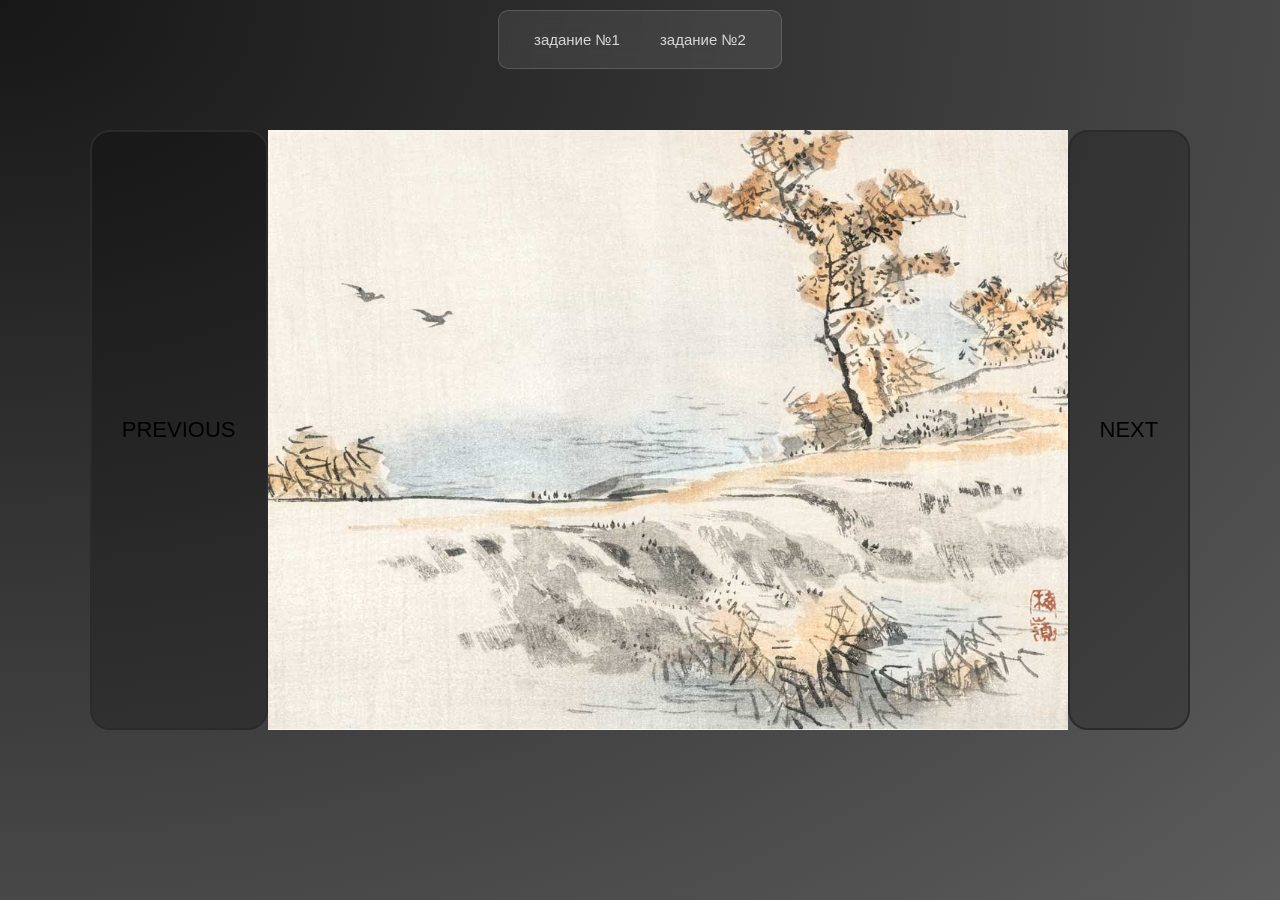
<file: index2.html>
<!doctype html>
<html lang="ru">
    <head>
        <meta charset="UTF-8" />
        <meta name="viewport" content="width=device-width, initial-scale=1.0" />
        <link rel="stylesheet" href="./style.css" />
        <link
            rel="icon"
            type="image/png"
            href="./content/free-icon-web-development-5277090.png"
        />
        <title>dz</title>
    </head>
    <body>
        <header class="header">
            <div class="container">
                <nav class="menu">
                    <ul class="menu__list">
                        <li class="menu__item">
                            <a href="./index.html" class="menu__link">
                                задание №1
                            </a>
                            <a href="./index2.html" class="menu__link">
                                задание №2
                            </a>
                        </li>
                    </ul>
                </nav>
            </div>
        </header>

        <main class="main">
            <button class="btn">PREVIOUS</button>
            <div class="window">
                <div class="slider">
                    <picture class="pic">
                        <source />
                        <source />
                        <img
                            class="pic__img"
                            src="./content/618.2-Японская-гравюра.jpg"
                            alt="car"
                        />
                    </picture>
                    <picture class="pic">
                        <source />
                        <source />
                        <img
                            class="pic__img"
                            src="./content/images.jpg"
                            alt="car"
                        />
                    </picture>
                    <picture class="pic">
                        <source />
                        <source />
                        <img
                            class="pic__img"
                            src="./content/tihaya-izluchina.jpg"
                            alt="car"
                        />
                    </picture>
                </div>
            </div>
            <button class="btn">NEXT</button>
        </main>

        <script src="date_script.js"></script>
    </body>
</html>
</file>
<file: style.css>
/** ============================= Базовые настройки ============================================ */
* {
    margin: 0;
    padding: 0;
    box-sizing: border-box;
}

@font-face {
    font-family: "KleeOne-Regular-Regular";
    src:
        url("./content/KleeOne-Regular.woff2") format("woff"),
        url("./content/KleeOne-Regular.woff2") format("woff2"),
        url("./content/KleeOne-Regular.ttf") format("truetype");
    font-weight: 400;
    font-style: normal;
    font-display: swap;
}

body {
    margin: 0;
    min-height: 100vh;
    font-family: sans-serif;
    background-color: hsla(0, 0%, 36%, 1);
    background-image:
        radial-gradient(at 100% 100%, hsla(0, 0%, 22%, 1) 0px, transparent 50%),
        radial-gradient(at 0% 0%, hsla(343, 0%, 9%, 1) 0px, transparent 50%);
    background-size: 200% 200%;
    animation: bbb 3s ease-in-out infinite alternate;
}

@keyframes bbb {
    0% {
        background-position: 0% 0%;
    }
    100% {
        background-position: 100% 100%;
    }
}

.container {
    max-width: 1660px;
    margin: 0 auto;
    padding: 0 10px;
}
/**============================== Основные стили ============================================  */
.header {
    position: fixed;
    top: 0;
    left: 0;
    width: 100%;
    z-index: 1000;
    padding: 10px 0;
    transition: all 0.3s ease;
}
.main {
    padding-top: 100px;
    color: white;
    text-align: center;
}
/** ========================= Меню ======================================== */
.menu {
    width: 100%;
    display: flex;
    justify-content: center;
}
.menu__list {
    display: inline-flex;
    justify-content: center;
    align-items: center;
    list-style: none;
    padding: 10px 15px;
    margin: 0;
    gap: 8px;
    width: fit-content;
    background-color: rgba(255, 255, 255, 0.08);
    border: 1px solid rgba(255, 255, 255, 0.15);
    border-radius: 10px;
    backdrop-filter: blur(10px);
    vertical-align: middle;
    -webkit-transform: perspective(1px) translateZ(0);
    transform: perspective(1px) translateZ(0);
    -webkit-transition-duration: 0.3s;
    transition-duration: 0.3s;
    -webkit-transition-property: box-shadow;
    transition-property: box-shadow;
}

.menu__list:hover,
.menu__list:focus,
.menu__list:active {
    box-shadow:
        inset 0 0 0 3px #ffffff56,
        0 0 1px rgba(0, 0, 0, 0);
}
.menu__item {
    display: flex;
}
.menu__link {
    display: inline-block;
    padding: 10px 20px;
    color: rgba(255, 255, 255, 0.8);
    text-decoration: none;
    font-size: 15px;
    font-weight: 500;
    border-radius: 10px;
    transition:
        background-color 0.25s ease,
        color 0.25s ease,
        transform 0.2s ease;
}

.menu__link:hover {
    display: inline-block;
    vertical-align: middle;
    -webkit-transform: perspective(1px) translateZ(0);
    transform: perspective(1px) translateZ(0);
    box-shadow: 0 0 1px rgba(0, 0, 0, 0);
    -webkit-transition-duration: 0.3s;
    transition-duration: 0.3s;
    -webkit-transition-property: transform;
    transition-property: transform;
    color: #fff;
    box-shadow: 0px 0px 14px 0px rgba(255, 255, 255, 0.22) inset;
}
.menu__link:hover,
.menu__link:hover,
.menu__link:hover {
    -webkit-transform: scale(1.1);
    transform: scale(1.1);
}

/**========================= 1 =========================================================== */

body {
    display: flex;
    justify-content: center;
    padding: 30px 15px;
}

.tabs-container {
    width: 100%;
    max-width: 720px;
    margin-top: 60px;
}

.tabs-header {
    display: flex;
    background-color: #0000003b;
}

.tab-btn {
    flex: 1;
    padding: 14px 10px;
    background: transparent;
    border: none;
    color: #ffffff;
    font-size: 16px;
    font-weight: 600;
    cursor: pointer;
    transition: background-color 0.2s ease;
}

.tab-btn:hover {
    background-color: #00000046;
}

.tab-btn.active {
    background-color: #0000004b;
}

.tabs-body {
    border: 2px solid #000000e7;
    border-top: none;
    padding: 25px 35px 35px;
    background-color: #ffffff49;
}

.tab-content {
    display: none;
    animation: fadeIn 0.25s ease;
}

.tab-content.active {
    display: block;
}

.tab-content h3 {
    text-align: center;
    font-size: 18px;
    color: #2b2b2b;
    margin-bottom: 20px;
}

.content-inner {
    display: flex;
    align-items: center;
    gap: 30px;
}

.fruit-icon {
    width: 110px;
    height: 130px;
    flex-shrink: 0;
}

.content-inner p {
    font-size: 16px;
    line-height: 1.45;
    color: #333333;
}

/* --2--------------------------------------------------------------- */
.main {
    display: flex;
}
.window {
    width: 800px;
    height: 600px;
    margin: 0 auto;
    overflow: hidden;
}
.slider {
    display: flex;
    position: relative;
    left: -0px;
    transition: 1s;
}
.pic {
    flex: 0 0 800px;
    height: 600px;
}
.pic__img {
    width: 100%;
    height: 100%;
    object-fit: cover;
}
.control {
    display: flex;
    justify-content: center;
    align-items: center;
    gap: 50px;
}
.btn {
    padding: 10px 30px;
    font-size: 22px;
    background-color: #0000003b;
    border-radius: 20px;
    border: #2b2b2b solid 2px;
    height: 600px;
    justify-content: center;
}
</file>
